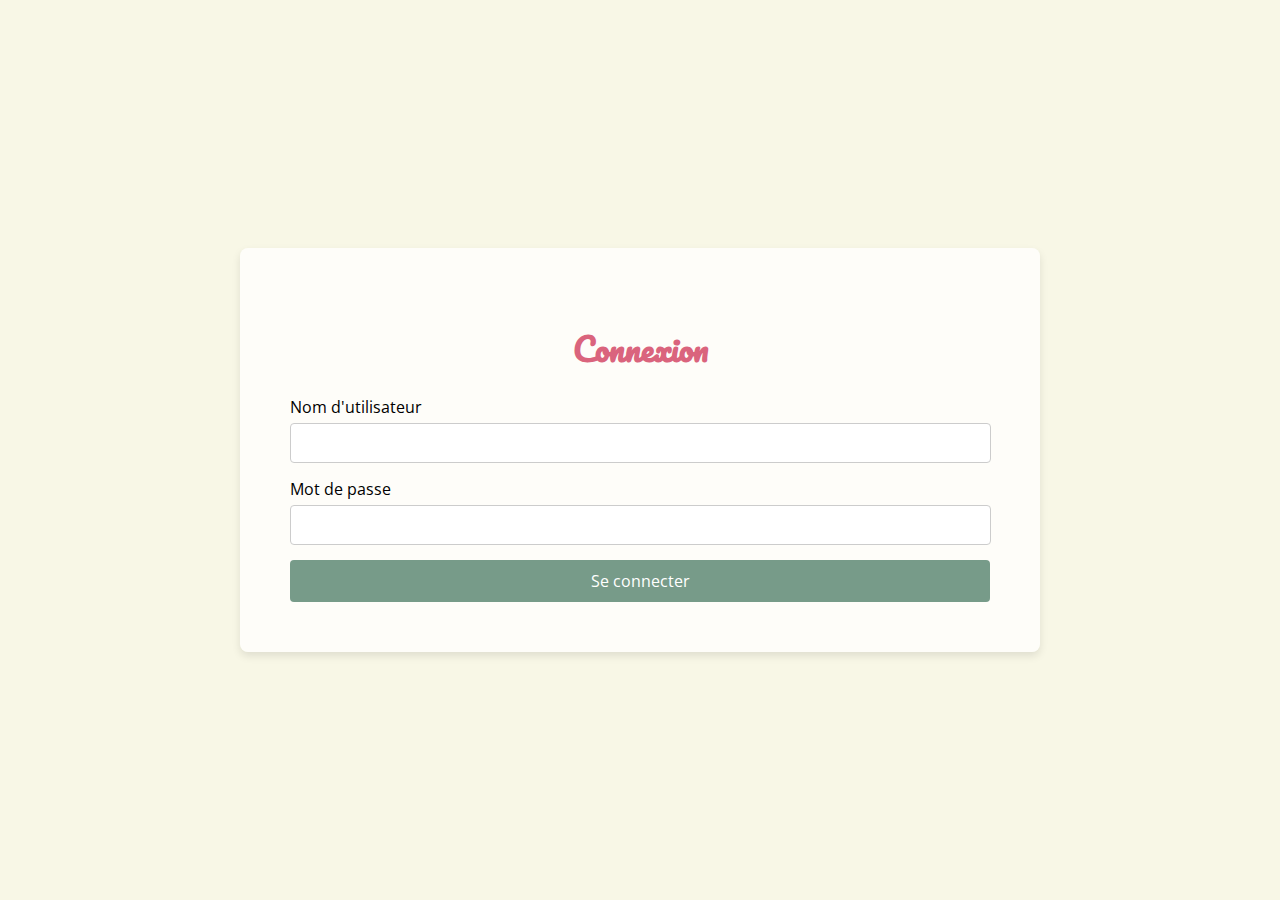
<file: ZeroWaste/login.html>
<!DOCTYPE html>
<html lang="fr">
<head>
    <meta charset="UTF-8">
    <meta name="viewport" content="width=device-width, initial-scale=1.0">
    <title>Connexion - ZeroWaste</title>
    <link href="https://fonts.googleapis.com/css2?family=Pacifico&display=swap" rel="stylesheet">
    <link href="https://fonts.googleapis.com/css2?family=Open+Sans&display=swap" rel="stylesheet">
    <link rel="icon" type="image/png" href="images/fridge.png">
    <style>
        body {
            background-color: #f8f7e6;
            font-family: 'Open Sans', sans-serif;
            color: black;
            display: flex;
            justify-content: center;
            align-items: center;
            height: 100vh;
            margin: 0;
        }
        .form-container {
            width: 100%;
            max-width: 700px;
            padding: 50px;
            background-color: #ffffffc0;
            box-shadow: 0 4px 8px rgba(0, 0, 0, 0.1);
            border-radius: 8px;
        }
        .form-title {
            font-family: 'Pacifico', cursive;
            color: #da647d;
            font-size: 32px;
            text-align: center;
            margin-bottom: 20px;
        }
        .form-group {
            margin-bottom: 15px;
        }
        label {
            display: block;
            font-size: 16px;
            margin-bottom: 5px;
        }
        input {
            width: 97%;
            padding: 10px;
            font-size: 16px;
            border: 1px solid #ccc;
            border-radius: 4px;
            outline: none;
        }
        .submit-btn {
            background-color: #779b89;
            color: white;
            font-size: 16px;
            padding: 10px;
            border: none;
            border-radius: 4px;
            cursor: pointer;
            width: 100%;
            font-family: 'Open Sans', sans-serif;
        }
    </style>
</head>
<body>
    <div class="form-container">
        <h1 class="form-title">Connexion</h1>
        <form method="post" onsubmit="location.href='Dashboard.html'; return false;">
            <div class="form-group">
                <label for="username">Nom d'utilisateur</label>
                <input type="text" id="username" name="username" required>
            </div>
            <div class="form-group">
                <label for="password">Mot de passe</label>
                <input type="password" id="password" name="password" required>
            </div>
            <button type="submit" class="submit-btn">Se connecter</button>
        </form>
    </div>
</body>


</html>
</file>
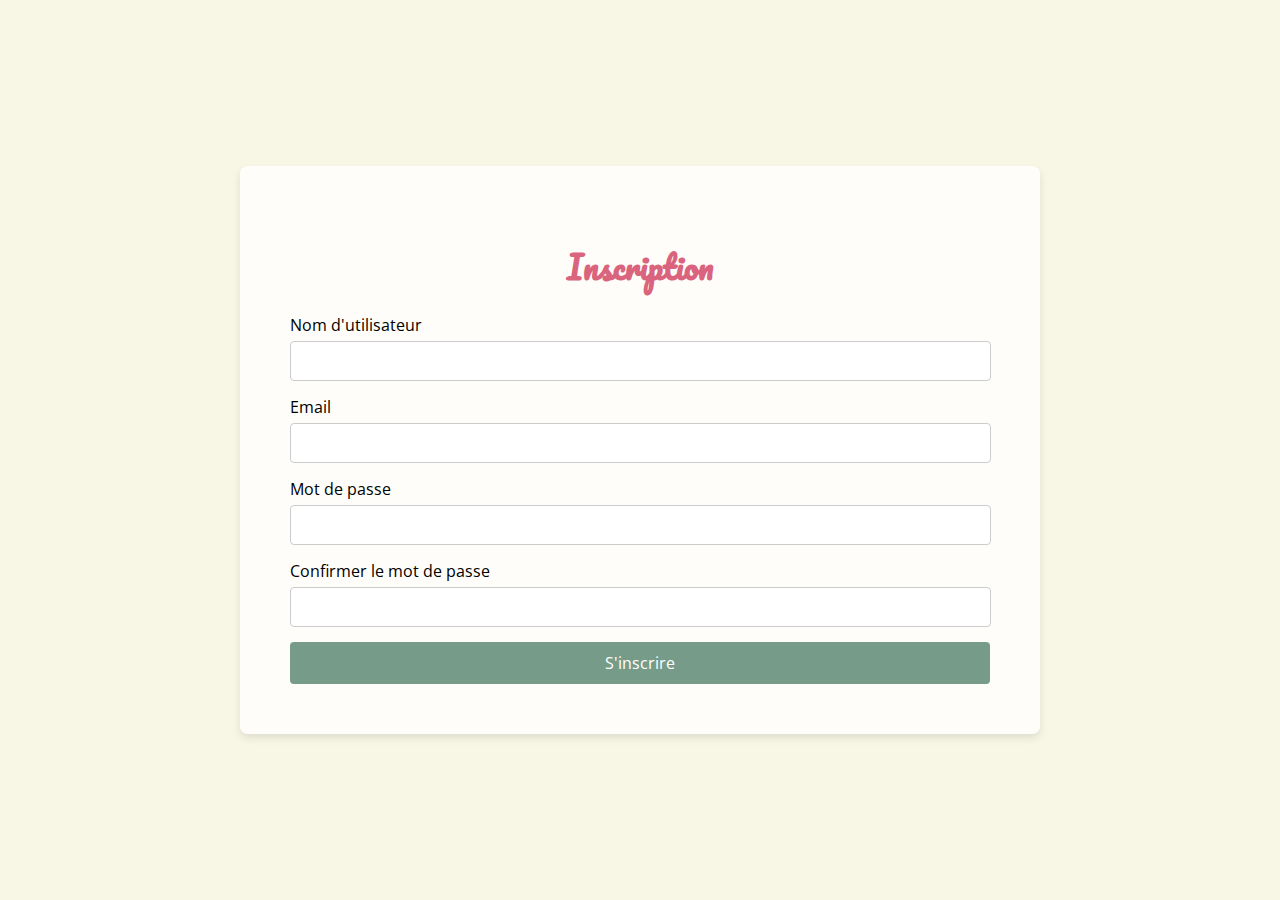
<file: ZeroWaste/register.html>
<!DOCTYPE html>
<html lang="fr">
<head>
    <meta charset="UTF-8">
    <meta name="viewport" content="width=device-width, initial-scale=1.0">
    <title>Inscription - ZeroWaste</title>
    <link href="https://fonts.googleapis.com/css2?family=Pacifico&display=swap" rel="stylesheet">
    <link href="https://fonts.googleapis.com/css2?family=Open+Sans&display=swap" rel="stylesheet">
    <link rel="stylesheet" href="styles.css">
    <link rel="icon" type="image/png" href="images/fridge.png">
    <style>
        body {
            background-color: #f8f7e6;
            font-family: 'Open Sans', sans-serif;
            color: black;
            display: flex;
            justify-content: center;
            align-items: center;
            height: 100vh;
            margin: 0;
        }
        .form-container {
            width: 100%;
            max-width: 700px;
            padding: 50px;
            background-color: #ffffffc0;
            box-shadow: 0 4px 8px rgba(0, 0, 0, 0.1);
            border-radius: 8px;
        }
        .form-title {
            font-family: 'Pacifico', cursive;
            color: #da647d;
            font-size: 32px;
            text-align: center;
            margin-bottom: 20px;
        }
        .form-group {
            margin-bottom: 15px;
        }
        label {
            display: block;
            font-size: 16px;
            margin-bottom: 5px;
        }
        input {
            width: 97%;
            padding: 10px;
            font-size: 16px;
            border: 1px solid #ccc;
            border-radius: 4px;
            outline: none;
        }
        .submit-btn {
            background-color: #779b89;
            color: white;
            font-size: 16px;
            padding: 10px;
            border: none;
            border-radius: 4px;
            cursor: pointer;
            width: 100%;
            font-family: 'Open Sans', sans-serif;
        }
    </style>
</head>
<body>
    <div class="form-container">
        <h1 class="form-title">Inscription</h1>
        <form method="post" onsubmit="location.href='Dashboard.html'; return false;">
            <div class="form-group">
                <label for="username">Nom d'utilisateur</label>
                <input type="text" id="username" name="username" required>
            </div>
            <div class="form-group">
                <label for="email">Email</label>
                <input type="email" id="email" name="email" required>
            </div>
            <div class="form-group">
                <label for="password">Mot de passe</label>
                <input type="password" id="password" name="password" required>
            </div>
            <div class="form-group">
                <label for="confirm-password">Confirmer le mot de passe</label>
                <input type="password" id="confirm-password" name="confirm-password" required>
            </div>
            <button type="submit" class="submit-btn">S'inscrire</button>
        </form>
    </div>
</body>
</html>
</file>
<file: ZeroWaste/styles.css>
/* Colors */
:root {
    --bg-color: #f8f7e6;
    --accent-red: rgb(237, 62, 18);
    --text-white: #ffffff;
    --font-lato: 'Open Sans', sans-serif;
    --primary-green: #779b89;
    --txt-color: black;
}

/* Global Styles */
body {
    background-color: var(--bg-color);
    font-family: var(--font-lato);
    overflow-x: hidden;
    margin: 0; 
    padding: 0; 
    width: 100vw; 
    box-sizing: border-box;
}


/* Top Navigation */
.top-navigation {
    display: flex;
    justify-content: space-between;
    align-items: center;
    padding-left: 5%;
    padding-right: 5%;
    background-color: var(--bg-color);
    max-width: 100%; 
    padding: 0 5%;
}


.nav-links a {
    color: var(--primary-green);
    margin-right: 16px;
    font-size: 16px;
    text-decoration: underline;
}

.logo {
    width: 200px;
    height: auto;
}

.auth-buttons button {
    background-color: var(--primary-green);
    color: var(--bg-color);
    padding: 12px 24px;
    border-radius: 20px;
    margin-left: 20px;
    padding-left: 20px;
    font: var(--font-lato);
    font-size: 20px;
}

/* Main Section */
.main-section {
    display: flex;
    flex-direction: column;
    align-items: center;
    padding-left: 5%;
    color: var(--txt-color);

}

@media (min-width: 1024px) {
    .main-section {
        flex-direction: row;
        justify-content: space-between;
    }
}

.left-section {
    text-align: center;
    width: 100%;

}

@media (min-width: 1024px) {
    .left-section {
        text-align: left;
        width: 50%;
    }
}

.fridge-icon {
    width: 200px; 
    height: auto;
    margin-left: 10%;
}

.title {
    font-family: 'Pacifico', cursive;
    color: black;
    font-size: 80px;
    padding-left: 5%;
}

.description {
    font-family: 'Open Sans', sans-serif; 
    font-style: italic; 
    text-align: left;
    display: block; 
    margin-right: 40%; 
    font-size: 20px;
}

/* Right Section */
.right-section {
    width: 100%;
    position: relative;
}

@media (min-width: 1024px) {
    .right-section {
        width: 50%;
    }
}


.plate-icon {
    height: 400px;
    width: 400px;
    margin-top: -5%;
    display: flex;
    margin-left: auto;
    margin-right: 35%;
    position: relative;
    justify-content: center;
    align-items: center;
}

.feature-title{
    color: var(--accent-red);
    font-family: 'Pacifico', cursive;
    font-size: 30px;
    display: block; /* Block display */
    padding-left: 10%; 
    margin-right: 30%;
    text-align: center;
}

.feature-description {
    font-family: 'Open Sans', sans-serif;
    font-style: italic; 
    text-align: left;
    display: block; 
    padding-left: 10%; 
    padding-right: 30%;
    font-size: 20px;
}

/*Icon container */
.icon-container {
    position: relative;
    width: 400px;
    height: 400px;
    border-radius: 50%;
    margin-top: -400px; 
    margin-left: auto;
    margin-right: auto;
    display: flex;
    justify-content: center;
    align-items: center;
}

.icon {
    position: absolute;
    height: 80px;
    width: 80px;
    border-radius: 50%;
    margin-left: 50%;
    margin-top: -20%;
}

#icon1 {
    top: -35%;
    left: 20%;
}

#icon2 {
    top: -15%;
    left: 25%;
}

#icon3 {
    top: 5%;
    left: 22%;
}


.form-container {
    width: 100%;
    max-width: 700px;
    padding: 50px;
    background-color: #ffffffc0;
    box-shadow: 0 4px 8px rgba(0, 0, 0, 0.1);
    border-radius: 8px;
}

.form-title {
    font-family: 'Pacifico', cursive;
    color: #da647d;
    font-size: 32px;
    text-align: center;
    margin-bottom: 20px;
}
.form-group {
    margin-bottom: 15px;
}
label {
    display: block;
    font-size: 16px;
    margin-bottom: 5px;
}
input {
    width: 97%;
    padding: 10px;
    font-size: 16px;
    border: 1px solid #ccc;
    border-radius: 4px;
    outline: none;
}
.submit-btn {
    background-color: #779b89;
    color: white;
    font-size: 16px;
    padding: 10px;
    border: none;
    border-radius: 4px;
    cursor: pointer;
    width: 80%;
    font-family: 'Open Sans', sans-serif;
    width: 100%;
}
</file>
